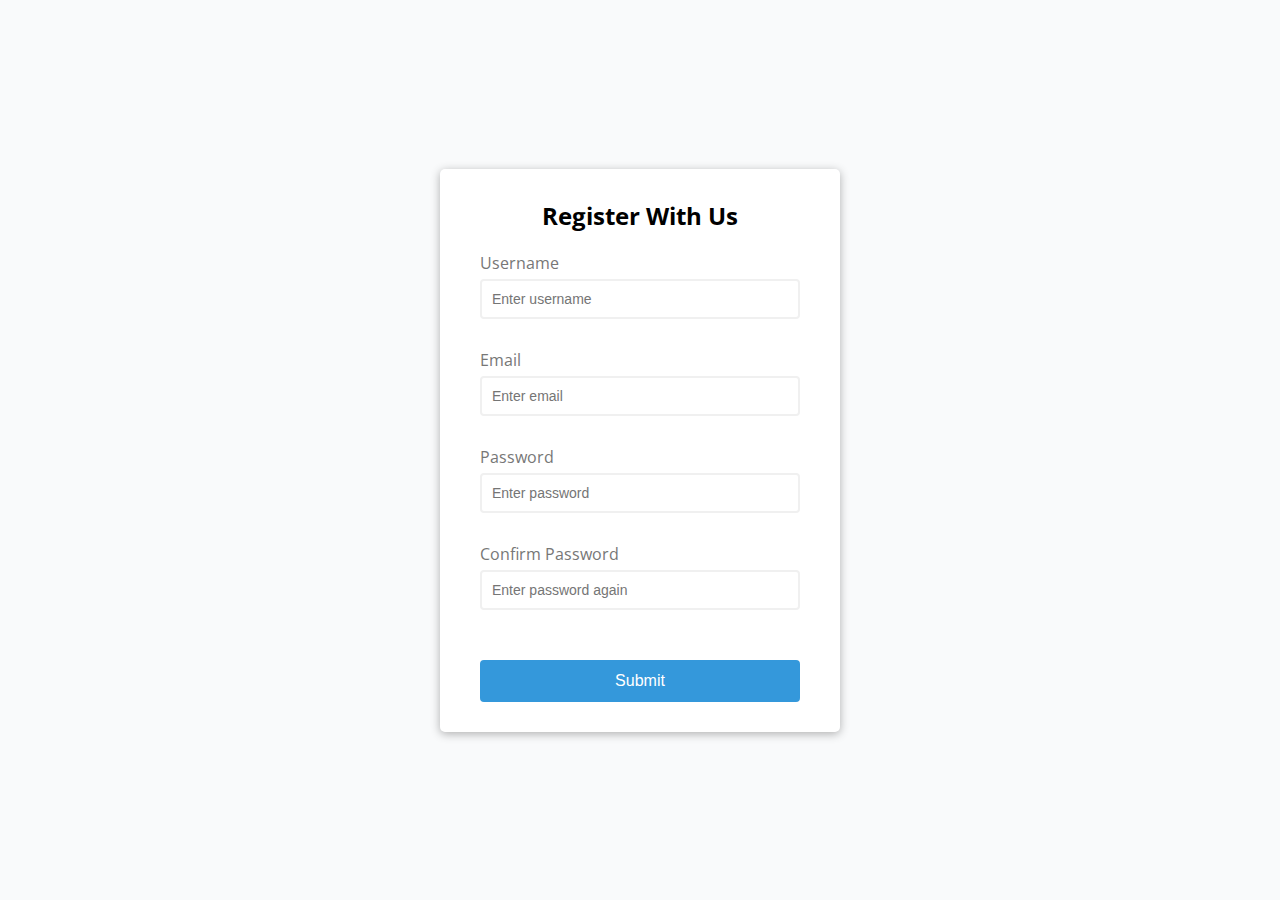
<file: formValidator/formValidator.html>
<!DOCTYPE html>
<html lang="en">

<head>
  <meta charset="UTF-8">
  <meta name="viewport" content="width=device-width, initial-scale=1.0">

  <title>Form Validator</title>
  <link rel="stylesheet" href="style.css">
  <script src="./jquery-3.5.1.js"></script>
</head>

<body>
  <div class="container">
    <!-- form外面要再包一個container -->
    <form action="" id="form" class="form">
      <h2>Register With Us</h2>
      <div class="form-control">
        <label for="username" name="username">Username </label>
        <input type="text" id="username" placeholder="Enter username">
        <small>Error message</small>
      </div>
      <div class="form-control">
        <label for="email" name="email">Email </label>
        <input type="text" id="email" placeholder="Enter email">
        <small>Error message</small>
      </div>
      <div class="form-control">
        <label for="password" name="password">Password</label>
        <input type="password" id="password" placeholder="Enter password">
        <small>Error message</small>
      </div>
      <div class="form-control">
        <label for="password2" name="password2">Confirm Password</label>
        <input type="password" id="password2" placeholder="Enter password again">
        <small>Error message</small>
      </div>
      <button>Submit</button>
    </form>
  </div>



  <script src="script2.js">
  </script>

</body>

</html>
</file>
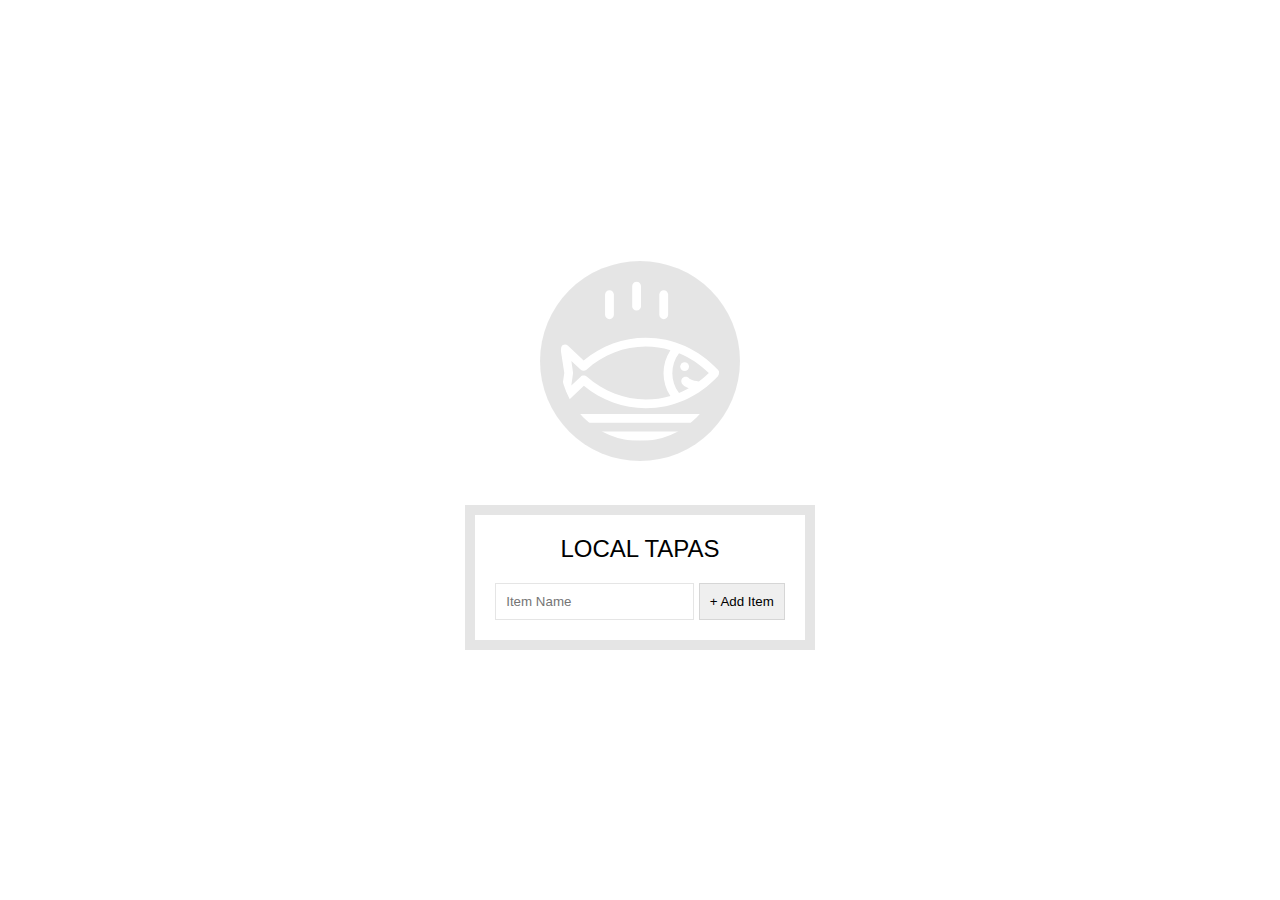
<file: JS30-15.Local storage/localStorage.html>
<!DOCTYPE html>
<html lang="en">

<head>
  <meta charset="UTF-8">
  <meta name="author" content="Amelie Yeh">
  <title>LocalStorage</title>
  <link rel="stylesheet" href="style.css">
  <script src="../formValidator/jquery-3.5.1.js"></script>
</head>

<body>
  <!--
        Fish SVG Cred:
        https://thenounproject.com/search/?q=fish&i=589236
     -->

  <svg xmlns="http://www.w3.org/2000/svg" xmlns:xlink="http://www.w3.org/1999/xlink" version="1.1" x="0px" y="0px"
    viewBox="0 0 512 512" enable-background="new 0 0 512 512" xml:space="preserve">
    <g>
      <path
        d="M495.9,425.3H16.1c-5.2,0-10.1,2.9-12.5,7.6c-2.4,4.7-2.1,10.3,0.9,14.6l39,56.4c2.6,3.8,7,6.1,11.6,6.1h401.7   c4.6,0,9-2.3,11.6-6.1l39-56.4c3-4.3,3.3-9.9,0.9-14.6C506,428.2,501.1,425.3,495.9,425.3z M449.4,481.8H62.6L43,453.6H469   L449.4,481.8z" />
      <path
        d="M158.3,122c7.8,0,14.1-6.3,14.1-14.1V43.4c0-7.8-6.3-14.1-14.1-14.1c-7.8,0-14.1,6.3-14.1,14.1v64.5   C144.2,115.7,150.5,122,158.3,122z" />
      <path
        d="M245.1,94.7c7.8,0,14.1-6.3,14.1-14.1V16.1c0-7.8-6.3-14.1-14.1-14.1C237.3,2,231,8.3,231,16.1v64.5   C231,88.4,237.3,94.7,245.1,94.7z" />
      <path
        d="M331.9,122c7.8,0,14.1-6.3,14.1-14.1V43.4c0-7.8-6.3-14.1-14.1-14.1s-14.1,6.3-14.1,14.1v64.5   C317.8,115.7,324.1,122,331.9,122z" />
      <path
        d="M9.6,385.2c5.3,2.8,11.8,1.9,16.2-2.2l50.6-47.7c56.7,46.5,126.6,71.9,198.3,71.9c0,0,0,0,0,0   c87.5,0,169.7-36.6,231.4-103.2c5-5.4,5-13.8,0-19.2c-61.8-66.5-144-103.2-231.4-103.2c-72,0-142.2,25.6-199,72.5l-50-47.1   c-4.4-4.1-10.9-5-16.2-2.2c-5.3,2.8-8.3,8.7-7.4,14.6l11.6,75L2.2,370.6C1.3,376.5,4.2,382.4,9.6,385.2z M380.9,230.8   c34.9,14.3,67.2,35.7,95.3,63.6c-10.1,10-20.8,19.2-31.9,27.5c-22.4-3.3-29.6-8.8-30.7-9.7c-4-5.7-11.8-7.7-18.1-4.4   c-6.9,3.6-9.5,12.2-5.9,19.1c1.9,3.5,7.3,10.3,22.4,16c-10.1,5.7-20.5,10.7-31.1,15.1C352.4,320.2,352.4,268.6,380.9,230.8z    M36.3,255.6l29.4,27.7c5.3,5,13.6,5.1,19.1,0.3c53.2-47.6,120.7-73.7,190-73.7c26.9,0,53.2,3.9,78.5,11.3   c-29.3,44.6-29.3,102,0,146.6c-25.3,7.4-51.6,11.3-78.5,11.3c-69,0-136.3-26-189.4-73.2c-2.7-2.4-13.4-6.3-19.1,0.3l-30.1,28.3   l5.7-40C42.2,293,36.3,255.6,36.3,255.6z" />
      <circle cx="398.8" cy="273.8" r="14.1" />
    </g>
  </svg>

  <div class="wrapper">
    <h2>LOCAL TAPAS</h2>
    <p></p>
    <ul class="plates">
      <li>Loading Tapas...</li>
    </ul>
    <form class="add-items">
      <input type="text" name="item" placeholder="Item Name" required>
      <input type="submit" value="+ Add Item">
    </form>
  </div>
  <script src="./script.js"></script>
</body>


</html>
</file>
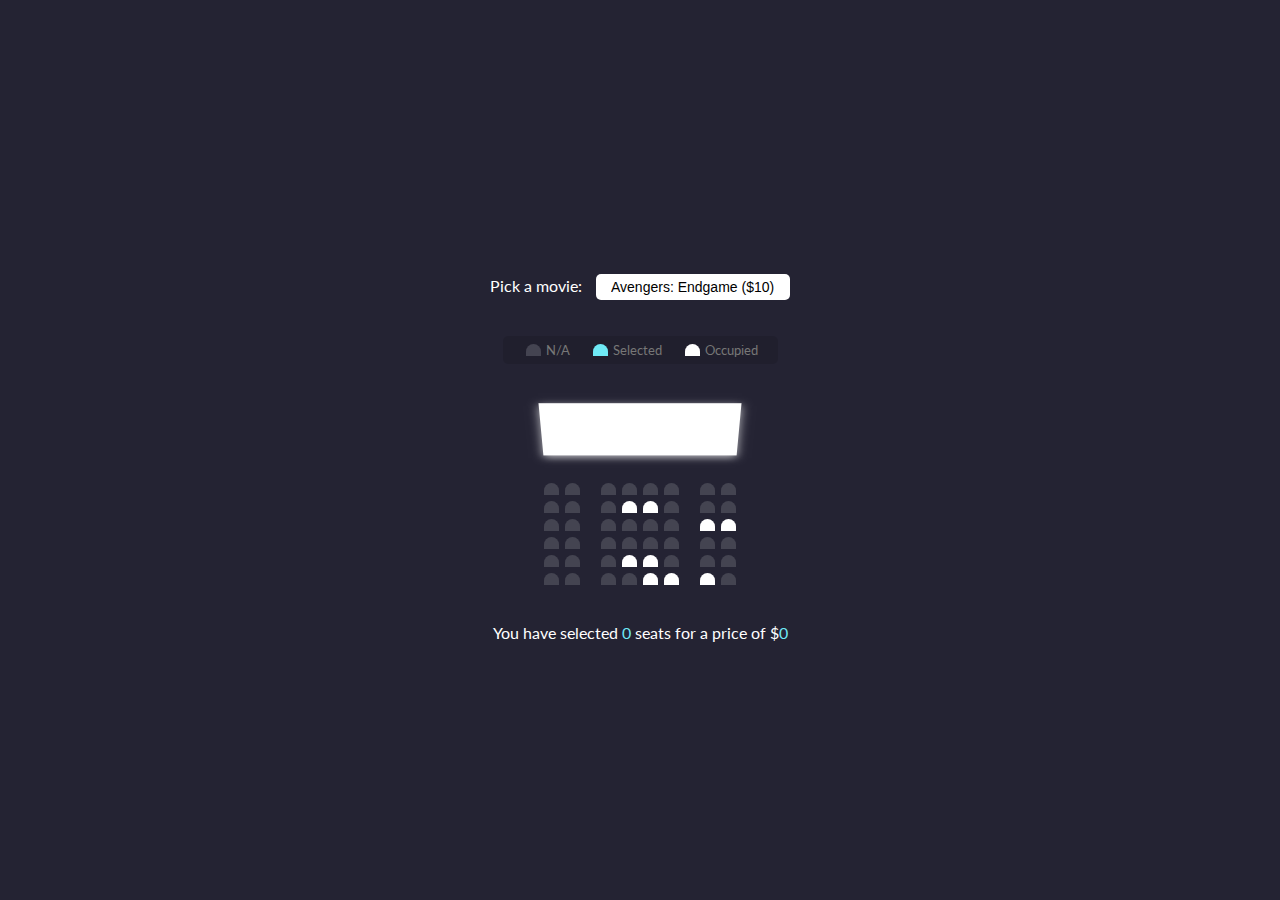
<file: movie-seat-booking/movie-seat-booking.html>
<!DOCTYPE html>
<html lang="en">

<head>
  <meta charset="UTF-8" />
  <meta name="viewport" content="width=device-width, initial-scale=1.0" />
  <meta http-equiv="X-UA-Compatible" content="ie=edge" />
  <link rel="stylesheet" href="style.css" />
  <script src="../formValidator/jquery-3.5.1.js"></script>
  <title>Movie Seat Booking</title>
</head>

<body>
  <div class="movie-container">
    <label>Pick a movie:</label>
    <select id="movie">
      <option value="10">Avengers: Endgame ($10)</option>
      <option value="12">Joker ($12)</option>
      <option value="8">Toy Story 4 ($8)</option>
      <option value="9">The Lion King ($9)</option>
    </select>
  </div>

  <ul class="showcase">
    <li>
      <div class="seat"></div>
      <small>N/A</small>
    </li>
    <li>
      <div class="seat selected"></div>
      <small>Selected</small>
    </li>
    <li>
      <div class="seat occupied"></div>
      <small>Occupied</small>
    </li>
  </ul>

  <div class="container">
    <div class="screen"></div>

    <div class="row">
      <div class="seat"></div>
      <div class="seat"></div>
      <div class="seat"></div>
      <div class="seat"></div>
      <div class="seat"></div>
      <div class="seat"></div>
      <div class="seat"></div>
      <div class="seat"></div>
    </div>
    <div class="row">
      <div class="seat"></div>
      <div class="seat"></div>
      <div class="seat"></div>
      <div class="seat occupied"></div>
      <div class="seat occupied"></div>
      <div class="seat"></div>
      <div class="seat"></div>
      <div class="seat"></div>
    </div>
    <div class="row">
      <div class="seat"></div>
      <div class="seat"></div>
      <div class="seat"></div>
      <div class="seat"></div>
      <div class="seat"></div>
      <div class="seat"></div>
      <div class="seat occupied"></div>
      <div class="seat occupied"></div>
    </div>
    <div class="row">
      <div class="seat"></div>
      <div class="seat"></div>
      <div class="seat"></div>
      <div class="seat"></div>
      <div class="seat"></div>
      <div class="seat"></div>
      <div class="seat"></div>
      <div class="seat"></div>
    </div>
    <div class="row">
      <div class="seat"></div>
      <div class="seat"></div>
      <div class="seat"></div>
      <div class="seat occupied"></div>
      <div class="seat occupied"></div>
      <div class="seat"></div>
      <div class="seat"></div>
      <div class="seat"></div>
    </div>
    <div class="row">
      <div class="seat"></div>
      <div class="seat"></div>
      <div class="seat"></div>
      <div class="seat"></div>
      <div class="seat occupied"></div>
      <div class="seat occupied"></div>
      <div class="seat occupied"></div>
      <div class="seat"></div>
    </div>
  </div>

  <p class="text">
    You have selected <span id="count">0</span> seats for a price of $<span id="total">0</span>
  </p>

  <script src="script.js"></script>
</body>

</html>
</file>
<file: formValidator/style.css>
@import url('https://fonts.googleapis.com/css2?family=Open+Sans:ital,wght@0,300;0,600;1,300;1,400&display=swap');

:root{
  --success-color:#2ecc71;
  --error-color:#e74c3c;
}

*{
  box-sizing: border-box;
}
body{
  background-color: #f9fafb;
  font-family: 'Open Sans', sans-serif;
  display: flex; /*利用flex讓版面置中*/
  align-items: center;
  justify-content: center;
  min-height: 100vh;
  margin: 0;
}

.container{
  background-color: #fff;
  border-radius: 5px;
  box-shadow: 0 2px 10px rgba(0,0,0,0.3);
  width: 400px;
}
h2{
  text-align: center;
  margin: 0 0 20px;
}
.form{
  padding: 30px 40px ;

}

/******************************/
/*.form-control區塊*/
/******************************/
 .form-control{
  margin-bottom: 10px;
  padding-bottom: 20px;
  position: relative; 
  /* 主要是要讓error message，確實放在form-control裡面 */


} 
 .form-control label{
  color: #777;
  display: block;
  margin-bottom: 5px;
}
.form-control input{
border: 2px solid #f0f0f0;
border-radius: 4px;
display: block;
width: 100%;
padding: 10px;  /*使內部輸入框撐開*/
font-size: 14px;
} 
.form-control input:focus{
  outline: 0;
  border-color:#777 ;
}
/******************************/
/*待會js要用來驗證輸入正確，或錯誤*/
/******************************/
.form-control.error  input {
  border-color: var(--success-color);
}


 .form-control.error  input{
  border-color: var(--error-color);
} 

.form-control small{
  color:var(--error-color) ;
  position: absolute;
  bottom: 0;
  left: 0;
  visibility: hidden; 
  /* display: none; 此方式會把所有覆蓋 */
}

.form-control.error  small{
  visibility: visible ;
}

.form button{
  cursor: pointer;
  background-color: #3498db;

  border: 2px solid #3498db;
  border-radius: 4px;
  color: #fff;
  font-size: 16px;
  padding: 10px;
  margin-top: 20px;
  width: 100%;
}

/*

  })*/
</file>
<file: JS30-15.Local storage/style.css>
html {
      box-sizing: border-box;
      background:url('http://wes.io/hx9M/oh-la-la.jpg') center no-repeat;
      background-size:cover;
      min-height:100vh;
      display:flex;
      justify-content: center;
      align-items: center;
      text-align: center;
      font-family: Futura,"Trebuchet MS",Arial,sans-serif
    }
    *, *:before, *:after {box-sizing: inherit; }

    svg {
      fill:white;
      background: rgba(0,0,0,0.1);
      padding: 20px;
      border-radius: 50%;
      width:200px;
      margin-bottom: 50px;
    }

    .wrapper {
      padding: 20px;
      max-width: 350px;
      background: rgba(255,255,255,0.95);
      box-shadow: 0 0 0 10px rgba(0,0,0,0.1);
    }

    h2 {
      text-align: center;
      margin: 0;
      font-weight: 200;
    }

    .plates {
      margin: 0;
      padding: 0;
      text-align: left;
      list-style: none;
    }

    .plates li {
      border-bottom: 1px solid rgba(0,0,0,0.2);
      padding: 10px 0;
      font-weight: 100;
      display: flex;
    }

    .plates label {
      flex:1;
      cursor: pointer;

    }

    .plates input {
      display: none;
    }

    .plates input + label:before {
      content: '⬜️';
      margin-right: 10px;
    }

    .plates input:checked + label:before {
      content: '🤗';
    }

    .add-items {
      margin-top: 20px;
    }

    .add-items input {
      padding:10px;
      outline:0;
      border:1px solid rgba(0,0,0,0.1);
    }
</file>
<file: movie-seat-booking/style.css>
@import url('https://fonts.googleapis.com/css?family=Lato&display=swap');

* {
  box-sizing: border-box;
}

body {
  background-color: #242333;
  color: #fff;
  display: flex;
  flex-direction: column;
  align-items: center;
  justify-content: center;
  height: 100vh;
  font-family: 'Lato', sans-serif;
  margin: 0;
}

.movie-container {
  margin: 20px 0;
}

.movie-container select {
  background-color: #fff;
  border: 0;
  border-radius: 5px;
  font-size: 14px;
  margin-left: 10px;
  padding: 5px 15px 5px 15px;
  -moz-appearance: none;
  -webkit-appearance: none;
  appearance: none;
}

.container {
  perspective: 1000px;
  margin-bottom: 30px;
}

.seat {
  background-color: #444451;
  height: 12px;
  width: 15px;
  margin: 3px;
  border-top-left-radius: 10px;
  border-top-right-radius: 10px;
}

.seat.selected {
  background-color: #6feaf6;
}

.seat.occupied {
  background-color: #fff;
}

.seat:nth-of-type(2) {
  margin-right: 18px;
}

.seat:nth-last-of-type(2) {
  margin-left: 18px;
}

.seat:not(.occupied):hover {
  cursor: pointer;
  transform: scale(1.2);
}

.showcase .seat:not(.occupied):hover {
  cursor: default;
  transform: scale(1);
}

.showcase {
  background: rgba(0, 0, 0, 0.1);
  padding: 5px 10px;
  border-radius: 5px;
  color: #777;
  list-style-type: none;
  display: flex;
  justify-content: space-between;
}

.showcase li {
  display: flex;
  align-items: center;
  justify-content: center;
  margin: 0 10px;
}

.showcase li small {
  margin-left: 2px;
}

.row {
  display: flex;
}

.screen {
  background-color: #fff;
  height: 70px;
  width: 100%;
  margin: 15px 0;
  transform: rotateX(-45deg);
  box-shadow: 0 3px 10px rgba(255, 255, 255, 0.7);
}

p.text {
  margin: 5px 0;
}

p.text span {
  color: #6feaf6;
}
</file>
